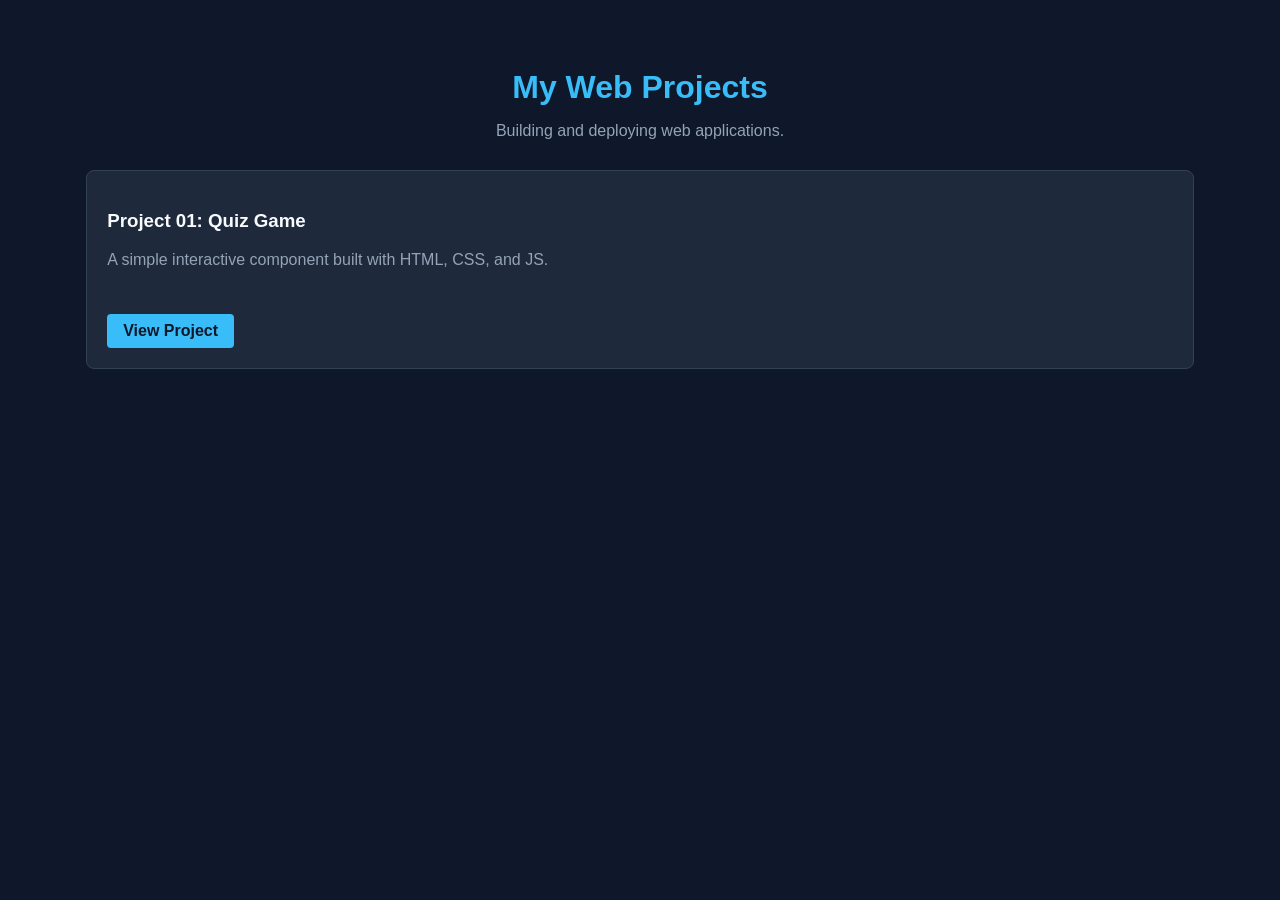
<file: index.html>
<!doctype html>
<html lang="en">
  <head>
    <meta charset="UTF-8" />
    <meta name="viewport" content="width=device-width, initial-scale=1.0" />
    <title>Web Projects Hub</title>
    <link rel="stylesheet" href="style.css">
  </head>
  <body>
    <h1>My Web Projects</h1>
    <p>Building and deploying web applications.</p>

    <div class="card">
      <h3>Project 01: Quiz Game</h3>
      <p>A simple interactive component built with HTML, CSS, and JS.</p>
      <a href="./day-01-Quiz/index.html" target="_blank">View Project</a>      
    </div>
  </body>
</html>
</file>
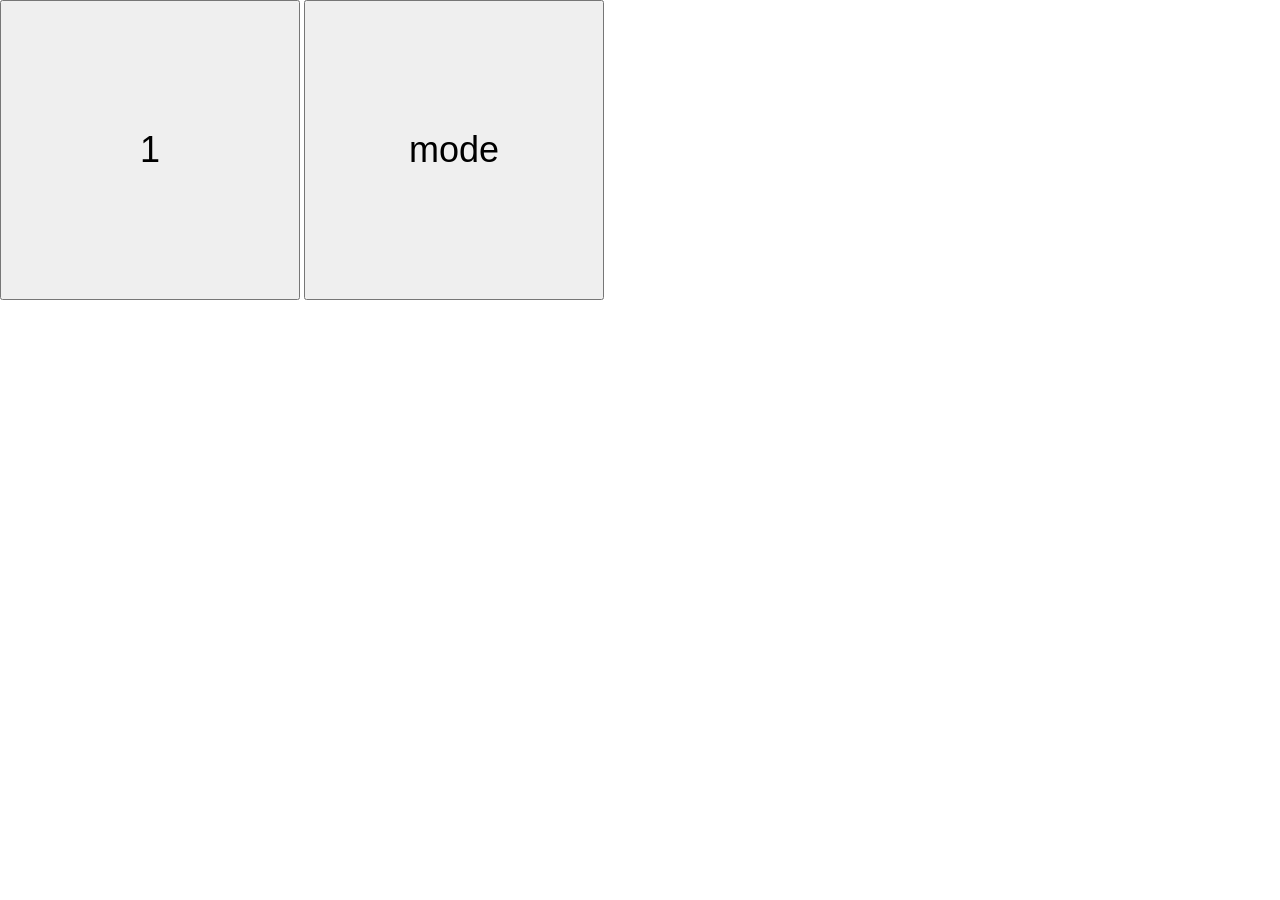
<file: day-01-Quiz/index.html>
<!doctype html>
<html lang="en">

<head>
    <meta charset="UTF-8" />
    <meta name="viewport" content="width=device-width, initial-scale=1.0" />
    <title>learning</title>
    <link rel="stylesheet" href="style.css" />
</head>

<body>
    <button id="counter">1</button>
    <button id="mode">mode</button>
    <script src="main.js"></script>
</body>

</html>
</file>
<file: style.css>
body {
  font-family: "Segoe UI", Tahoma, Geneva, Verdana, sans-serif;
  background-color: #0f172a;
  color: #f8fafc;
  padding: 40px;
  text-align: center;
}
h1 {
  color: #38bdf8;
  margin-bottom: 10px;
}
p {
  color: #94a3b8;
  margin-bottom: 30px;
}
.card {
  background-color: #1e293b;
  border: 1px solid #334155;
  padding: 20px;
  border-radius: 8px;
  display: inline-block;
  text-align: left;
  width: 90%;
}
.card a {
  display: inline-block;
  margin-top: 15px;
  background-color: #38bdf8;
  color: #0f172a;
  padding: 8px 16px;
  text-decoration: none;
  font-weight: bold;
  border-radius: 4px;
}
</file>
<file: day-01-Quiz/style.css>
* {
  margin: 0;
  padding: 0;
  box-sizing: border-box;
}
button{
    width: 300px;
    height: 300px;
    font-size: 36px;
}
</file>
